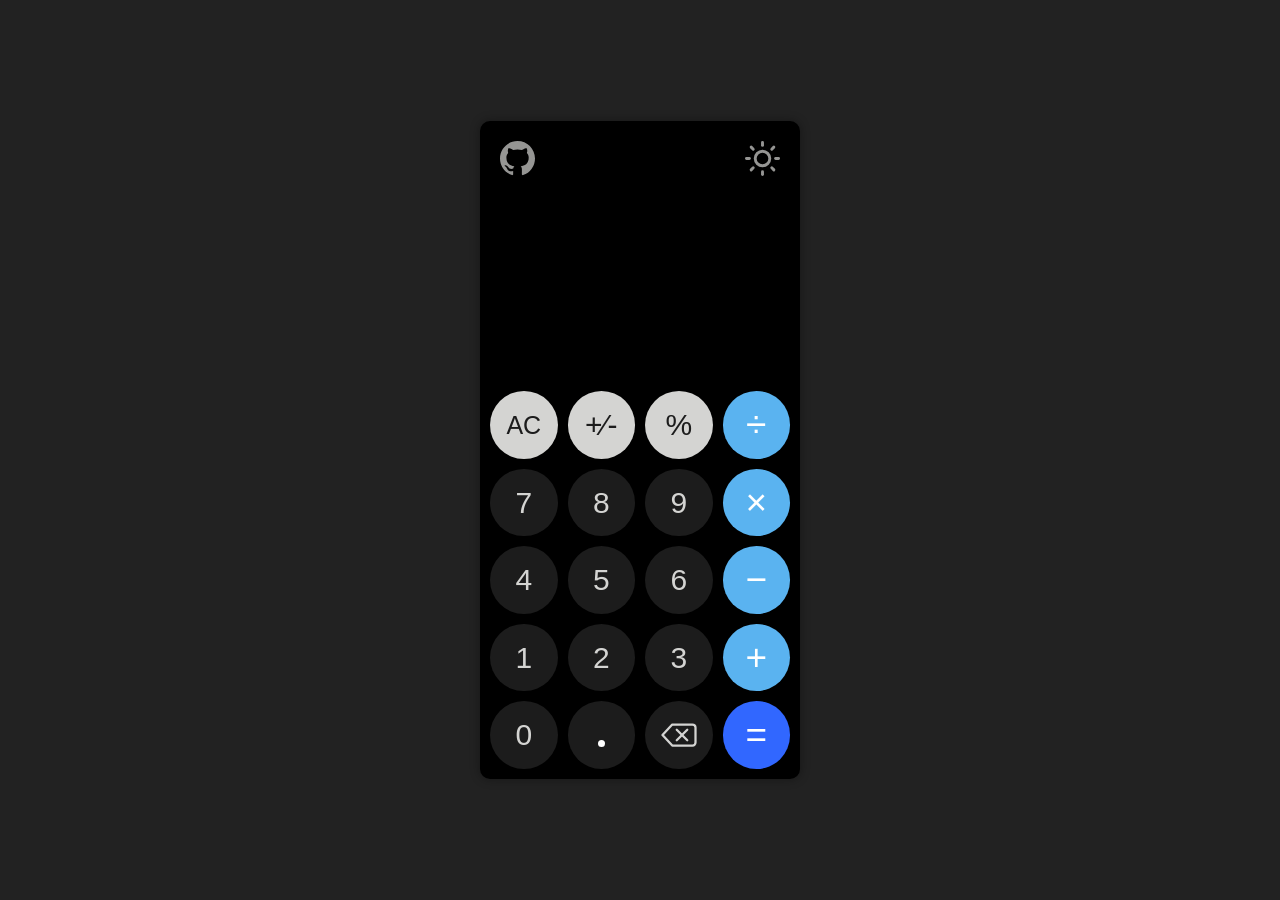
<file: html-src/index.html>
<!DOCTYPE html>
<html lang="en">

<head>
    <meta charset="UTF-8">
    <meta name="viewport" content="width=device-width, initial-scale=1.0, viewport-fit=cover">
    <meta name="description" content="Simple elegant calculator inspired by Google Android Calculator. Dark & light themes, scientific functions, PWA support.">
    <meta name="theme-color" content="#000000" id="meta-theme-color">
    <meta name="apple-mobile-web-app-capable" content="yes">
    <meta name="apple-mobile-web-app-status-bar-style" content="black-translucent">
    <meta name="apple-mobile-web-app-title" content="Calculator">
    <meta name="mobile-web-app-capable" content="yes">
    <meta name="msapplication-TileColor" content="#000000">
    <meta name="msapplication-TileImage" content="icons/icon-144x144.png">

    <!-- Open Graph / Social Preview (Telegram, Facebook, etc.) -->
    <meta property="og:type" content="website">
    <meta property="og:title" content="JustCalculator">
    <meta property="og:description" content="Simple elegant calculator with dark & light themes, scientific functions, and PWA support.">
    <meta property="og:image" content="icons/og-image.png">
    <meta property="og:image:width" content="512">
    <meta property="og:image:height" content="512">

    <!-- Twitter Card -->
    <meta name="twitter:card" content="summary">
    <meta name="twitter:title" content="JustCalculator">
    <meta name="twitter:description" content="Simple elegant calculator with dark & light themes and scientific functions.">
    <meta name="twitter:image" content="icons/og-image.png">

    <link rel="stylesheet" href="./src/css/styles.css">
    <link rel="icon" type="image/x-icon" href="favicon.ico">
    <link rel="icon" type="image/png" sizes="32x32" href="icons/icon-32x32.png">
    <link rel="icon" type="image/png" sizes="16x16" href="icons/icon-16x16.png">
    <link rel="apple-touch-icon" href="icons/apple-touch-icon.png">
    <link rel="manifest" href="manifest.json">
    <title>Calculator</title>
</head>

<body>
    <div class="calculator">
        <div class="top-bar">
            <a href="https://github.com/VlasovAlexey/Just-Calculator" target="_blank" class="icon-btn" id="github-link">
                <svg class="icon-svg" viewBox="0 0 24 24" fill="currentColor"><path d="M12 0C5.37 0 0 5.37 0 12c0 5.31 3.435 9.795 8.205 11.385.6.105.825-.255.825-.57 0-.285-.015-1.23-.015-2.235-3.015.555-3.795-.735-4.035-1.41-.135-.345-.72-1.41-1.23-1.695-.42-.225-1.02-.78-.015-.795.945-.015 1.62.87 1.845 1.23 1.08 1.815 2.805 1.305 3.495.99.105-.78.42-1.305.765-1.605-2.67-.3-5.46-1.335-5.46-5.925 0-1.305.465-2.385 1.23-3.225-.12-.3-.54-1.53.12-3.18 0 0 1.005-.315 3.3 1.23.96-.27 1.98-.405 3-.405s2.04.135 3 .405c2.295-1.56 3.3-1.23 3.3-1.23.66 1.65.24 2.88.12 3.18.765.84 1.23 1.905 1.23 3.225 0 4.605-2.805 5.625-5.475 5.925.435.375.81 1.095.81 2.22 0 1.605-.015 2.895-.015 3.3 0 .315.225.69.825.57A12.02 12.02 0 0 0 24 12c0-6.63-5.37-12-12-12z"/></svg>
            </a>
            <button type="button" onclick="toggleTheme()" class="icon-btn" id="theme-toggle">
                <svg class="icon-svg" id="sun-icon" viewBox="0 0 24 24" fill="none" stroke="currentColor" stroke-width="2" stroke-linecap="round"><circle cx="12" cy="12" r="5"/><line x1="12" y1="1" x2="12" y2="3"/><line x1="12" y1="21" x2="12" y2="23"/><line x1="4.22" y1="4.22" x2="5.64" y2="5.64"/><line x1="18.36" y1="18.36" x2="19.78" y2="19.78"/><line x1="1" y1="12" x2="3" y2="12"/><line x1="21" y1="12" x2="23" y2="12"/><line x1="4.22" y1="19.78" x2="5.64" y2="18.36"/><line x1="18.36" y1="5.64" x2="19.78" y2="4.22"/></svg>
                <svg class="icon-svg" id="moon-icon" viewBox="0 0 24 24" fill="currentColor" style="display:none;"><path d="M21 12.79A9 9 0 1 1 11.21 3 7 7 0 0 0 21 12.79z"/></svg>
            </button>
        </div>
        <input type="text" id="display" class="display" readonly>
        <div id="preview" class="preview"></div>
        <div class="rever-flex">
            <div class="reverse">
                <button onclick="appendToDisplay('o_b')" class="Btn-rvs">(</button>
                <button onclick="appendToDisplay('c_b')" class="Btn-rvs">)</button>
                <button onclick="appendToDisplay('')" class="Btn-rvs">mc</button>
                <button onclick="appendToDisplay('')" class="Btn-rvs">m+</button>
                <button onclick="appendToDisplay('')" class="Btn-rvs">m-</button>
                <button onclick="appendToDisplay('')" class="Btn-rvs">mr</button>
                <button onclick="appendToDisplay('')" class="Btn-rvs">2nd</button>
                <button onclick="appendToDisplay('^2')" class="Btn-rvs">x&#178;</button>
                <button onclick="appendToDisplay('^3')" class="Btn-rvs">x&#179;</button>
                <button onclick="appendToDisplay('^')" class="Btn-rvs">x<sup>y</sup></button>
                <button onclick="appendToDisplay('e^')" class="Btn-rvs">e<sup>x</sup></button>
                <button onclick="appendToDisplay('10^')" class="Btn-rvs">10<sup>x</sup></button>
                <button onclick="appendToDisplay('1/')" class="Btn-rvs">1/x</button>
                <button onclick="appendToDisplay('sqrt')" class="Btn-rvs">&#8730;x</button>
                <button onclick="appendToDisplay('cbrt')" class="Btn-rvs">&#8731;x</button>
                <button onclick="appendToDisplay('abs')" class="Btn-rvs">|x|</button>
                <button onclick="appendToDisplay('ln')" class="Btn-rvs">ln</button>
                <button onclick="appendToDisplay('log10')" class="Btn-rvs">log<sub>10</sub></button>
                <button onclick="Factorial()" class="Btn-rvs">x!</button>
                <button onclick="appendToDisplay('sin')" class="Btn-rvs">sin</button>
                <button onclick="appendToDisplay('cos')" class="Btn-rvs">cos</button>
                <button onclick="appendToDisplay('tan')" class="Btn-rvs">tan</button>
                <button onclick="appendToDisplay('e')" class="Btn-rvs">e</button>
                <button onclick="appendToDisplay('EE')" class="Btn-rvs">EE</button>
                <button onclick="appendToDisplay('')" class="Btn-rvs">Rad</button>
                <button onclick="appendToDisplay('sih')" class="Btn-rvs">sinh</button>
                <button onclick="appendToDisplay('coh')" class="Btn-rvs">cosh</button>
                <button onclick="appendToDisplay('tah')" class="Btn-rvs">tanh</button>
                <button onclick="appendToDisplay('π')" class="Btn-rvs">&pi;</button>
                <button onclick="Rand()" class="Btn-rvs">Rand</button>
            </div>
            <div class="buttons">
                <button onclick="clearDisplay()" class="Btn-clr1 Btn-ac">AC</button>
                <button onclick="appendToDisplay('*(-1)'), calculateResult()" class="Btn-clr1">+&#8725;-</button>
                <button onclick="appendToDisplay('%')" class="Btn-clr1">%</button>
                <button onclick="appendToDisplay('/')" class="Btn-clr3">&divide;</button>
                <button onclick="appendToDisplay('7')" class="Btn-clr2">7</button>
                <button onclick="appendToDisplay('8')" class="Btn-clr2">8</button>
                <button onclick="appendToDisplay('9')" class="Btn-clr2">9</button>
                <button onclick="appendToDisplay('*')" class="Btn-clr3">&times;</button>
                <button onclick="appendToDisplay('4')" class="Btn-clr2">4</button>
                <button onclick="appendToDisplay('5')" class="Btn-clr2">5</button>
                <button onclick="appendToDisplay('6')" class="Btn-clr2">6</button>
                <button onclick="appendToDisplay('-')" class="Btn-clr3">&minus;</button>
                <button onclick="appendToDisplay('1')" class="Btn-clr2">1</button>
                <button onclick="appendToDisplay('2')" class="Btn-clr2">2</button>
                <button onclick="appendToDisplay('3')" class="Btn-clr2">3</button>
                <button onclick="appendToDisplay('+')" class="Btn-clr3">&plus;</button>
                <button onclick="appendToDisplay('0')" class="Btn-clr2">0</button>
                <button onclick="appendToDisplay('.')" class="Btn-clr2">
                    <div class="point"></div>
                </button>
                <button onclick="deleteLast()" class="Btn-clr2 Btn-del"><svg class="del-icon" viewBox="0 0 24 16" fill="none" xmlns="http://www.w3.org/2000/svg"><path d="M7.5 1H21a2 2 0 0 1 2 2v10a2 2 0 0 1-2 2H7.5L1 8 7.5 1Z" stroke="currentColor" stroke-width="1.5" stroke-linejoin="round"/><line x1="10.5" y1="4.5" x2="17.5" y2="11.5" stroke="currentColor" stroke-width="1.5" stroke-linecap="round"/><line x1="17.5" y1="4.5" x2="10.5" y2="11.5" stroke="currentColor" stroke-width="1.5" stroke-linecap="round"/></svg></button>
                <button onclick="calculateResult()" class="Btn-clr3 Btn-eq">=</button>
            </div>
        </div>
    </div>
    <script src="./src/js/script.js"></script>
    <script src="./src/js/math.js"></script>
    <script>
      if ("serviceWorker" in navigator) {
        navigator.serviceWorker.register("sw.js").catch(function() {});
      }
    </script>

</body>

</html>
</file>
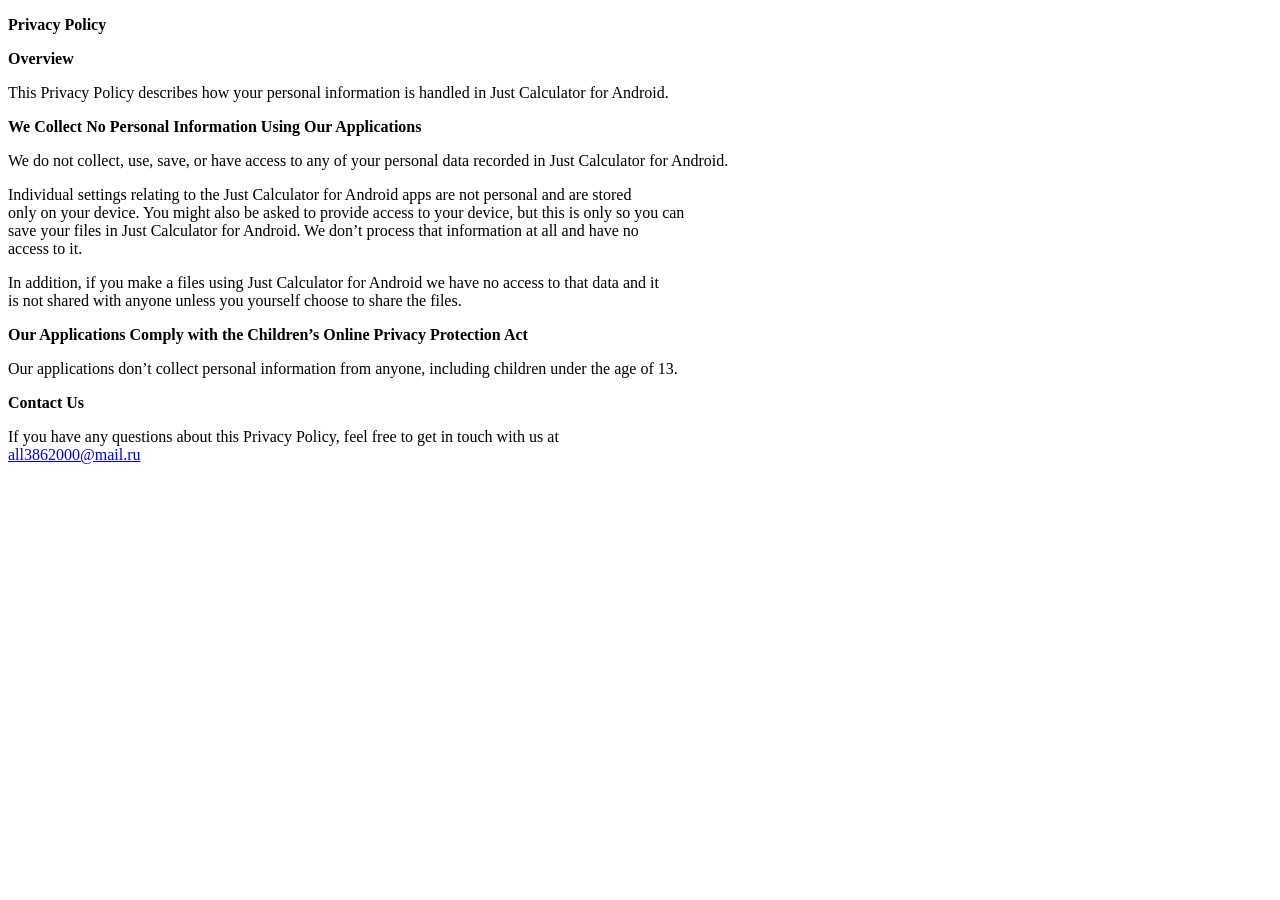
<file: privacy-policy/PrivacyPolicy.html>
<!DOCTYPE html PUBLIC "-//W3C//DTD HTML 4.01 Transitional//EN"
"http://www.w3.org/TR/html4/loose.dtd">
<html><head><title></title>
<meta http-equiv="Content-Type" content="text/html; charset=UTF-8">
</head>
<body>
<div style="page-break-before:always; page-break-after:always"><div><p><b>Privacy Policy<br/></b></p>
<p><b>Overview<br/></b></p>
<p>This Privacy Policy describes how your personal information is handled in Just Calculator for Android.<br/></p>
<p><b>We Collect No Personal Information Using Our Applications<br/></b></p>
<p>We do not collect, use, save, or have access to any of your personal data recorded in Just Calculator for Android.<br/></p>
<p>Individual settings relating to the Just Calculator for Android apps are not personal and are stored <br/>only on your device. You might also be asked to provide access to your device, but this is only so you can<br/>save your files in Just Calculator for Android. We don&#8217;t process that information at all and have no <br/>access to it.<br/></p>
<p>In addition, if you make a files using Just Calculator for Android we have no access to that data and it <br/>is not shared with anyone unless you yourself choose to share the files.<br/></p>
<p><b>Our Applications Comply with the Children&#8217;s Online Privacy Protection Act<br/></b></p>
<p>Our applications don&#8217;t collect personal information from anyone, including children under the age of 13.<br/></p>
<p><b>Contact Us<br/></b></p>
<p>If you have any questions about this Privacy Policy, feel free to get in touch with us at <br/><a href="mailto:all3862000@mail.ru">all3862000@mail.ru</span></a></p>

</div></div>
</body></html>
</file>
<file: html-src/src/css/styles.css>
*,
*::before,
*::after {
  box-sizing: border-box;
}

body {
  display: flex;
  justify-content: center;
  align-items: center;
  height: 100vh;
  margin: 0;
  background-color: #222222;
  overflow: hidden;
  font-family: "Roboto", "Segoe UI", -apple-system, "Helvetica Neue", Arial, sans-serif;
  transition: background-color 0.5s ease;
}

.calculator {
  text-align: center;
  background-color: #000000;
  border-radius: 10px;
  padding: 10px;
  box-shadow: 0px 0px 10px 1px rgba(0, 0, 0, 0.3);
  width: 320px;
  max-width: 100vw;
  transition: background-color 0.5s ease;
}

.top-bar {
  display: flex;
  justify-content: space-between;
  align-items: center;
  padding: 10px 10px 0 10px;
  margin: 0;
}

.icon-btn {
  all: unset;
  cursor: pointer;
  display: flex;
  align-items: center;
  justify-content: center;
  color: #d4d4d2;
  transition: color 0.3s ease, opacity 0.3s ease;
  opacity: 0.7;
}

.icon-btn:hover {
  opacity: 1;
}

.icon-svg {
  width: 35px;
  height: 35px;
}

.display {
  width: 100%;
  height: 150px;
  font-size: 50px;
  font-weight: 300;
  background-color: #000000;
  color: white;
  border: none;
  text-align: right;
  padding-right: 5px;
  margin-top: 20px;
  margin-bottom: 0px;
  overflow: hidden;
  outline: none;
  transition: color 0.1s ease-in-out, background-color 0.5s ease;
}

.preview {
  width: 100%;
  height: 40px;
  font-size: 30px;
  font-weight: 300;
  color: #888888;
  text-align: right;
  overflow: hidden;
  white-space: nowrap;
  padding-right: 5px;
  margin-top: -5px;
  margin-bottom: 10px;
  line-height: 40px;
  transition: color 0.1s ease-in-out;
}

.buttons {
  display: grid;
  grid-template-columns: repeat(4, 1fr);
  grid-gap: 10px;
}

button {
  width: 100%;
  aspect-ratio: 1;
  font-size: 30px;
  border: none;
  border-radius: 100px;
  cursor: pointer;
  text-align: center;
  line-height: 34px;
  min-width: 0;
  -webkit-user-select: none;
  user-select: none;
  transition: background-color 0.1s ease-in-out, transform 0.1s ease-in-out;
}

button:active {
  transform: scale(0.95);
}

.reverse {
  display: none;
}

.Btn-del {
  font-size: 30px;
  display: flex;
  align-items: center;
  justify-content: center;
}

.del-icon {
  width: 36px;
  height: auto;
}

.Btn-clr1 {
  background-color: #d4d4d2;
  color: #1c1c1c;
}

.Btn-clr2 {
  background-color: #1c1c1c;
  color: #d4d4d2;
}

.Btn-clr3 {
  background-color: #5ab3f0;
  color: #ffffff;
  font-size: 37px;
}

.Btn-ac {
  font-size: 25px;
}

.Btn-clr1:active {
  background-color: #cdcbcb;
}

.Btn-clr2:active {
  background-color: #323131;
}

.Btn-clr3:active {
  background-color: #82cdff;
}

.Btn-eq {
  background-color: #3167ff;
}

.Btn-eq:active {
  background-color: #5a8aff;
}

.point {
  width: 7px;
  height: 7px;
  border-radius: 50%;
  background: #fff;
  margin: 30% auto 0;
}

@media (max-width: 480px) {
  body {
    background-color: #000000;
  }

  .calculator {
    border-radius: 0px;
    padding: 5px;
    width: 100vw;
    height: 100dvh;
    display: flex;
    flex-direction: column;
    justify-content: flex-end;
  }

  .display {
    width: 100%;
    flex: 0 0 auto;
    height: auto;
    min-height: 60px;
    font-size: 70px;
    padding-right: 5px;
    margin-bottom: 0px;
    margin-top: auto;
  }

  .preview {
    font-size: 40px;
    height: 50px;
    line-height: 50px;
    flex-shrink: 0;
    margin-top: -5px;
    margin-bottom: 10px;
  }

  .buttons {
    grid-gap: 10px;
    flex-shrink: 0;
  }

  button {
    aspect-ratio: auto;
    height: 9vh;
    font-size: min(35px, 8vw);
    line-height: 9vh;
  }

  .Btn-clr3 {
    font-size: min(42px, 9vw);
  }

  .Btn-clr1 {
    font-size: min(25px, 6vw);
  }
}

@media (max-width: 380px) {
  .calculator {
    padding: 5px;
  }

  .display {
    font-size: 60px;
  }

  button {
    font-size: 30px;
  }
}

@media (max-height: 480px) and (min-width: 481px) {
  body {
    background-color: #000000;
  }

  .icon-svg {
    width: 25px;
    height: 25px;
  }

  .top-bar {
    padding: 5px 5px 0 5px;
  }

  .rever-flex {
    display: flex;
    width: 100%;
  }

  .reverse {
    display: grid;
    grid-template-columns: repeat(6, 1fr);
    grid-gap: 8px;
    flex: 3;
    min-width: 0;
    overflow: hidden;
  }

  .buttons {
    margin-left: 10px;
    flex: 2;
    min-width: 0;
    min-height: 0;
    overflow: hidden;
    grid-template-rows: repeat(5, 1fr);
    grid-gap: 8px;
  }

  .calculator {
    border-radius: 0px;
    padding: 5px;
    width: 100vw;
    height: 100vh;
    display: flex;
    flex-direction: column;
  }

  .display {
    width: 100%;
    flex: 0 0 auto;
    height: auto;
    min-height: 50px;
    font-size: 45px;
    margin: 10px 0 0 0;
    padding: 5px;
  }

  .rever-flex {
    flex: 1;
    min-height: 0;
  }

  button {
    aspect-ratio: auto;
    height: 100%;
    font-size: min(28px, 3vw);
    line-height: normal;
  }

  .Btn-rvs {
    background-color: #191919;
    color: #d4d4d2;
    font-size: min(20px, 2.2vw);
  }

  .Btn-clr3 {
    font-size: min(35px, 3.5vw);
  }

  .Btn-clr1 {
    font-size: min(25px, 3vw);
  }

  .point {
    width: 5px;
    height: 5px;
  }
}

@media (max-height: 380px) and (min-width: 481px) {
  .buttons {
    margin-left: 9px;
    grid-gap: 7px;
  }

  .display {
    min-height: 40px;
    font-size: 40px;
  }

  .reverse {
    grid-gap: 7px;
  }

  .Btn-rvs {
    font-size: min(15px, 2vw);
  }

  button {
    font-size: min(22px, 2.5vw);
  }

  .Btn-clr3 {
    font-size: min(28px, 3vw);
  }

  .Btn-clr1 {
    font-size: min(20px, 2.5vw);
  }
}

@media (max-height: 480px) and (max-width: 480px) {
  .calculator {
    height: 100dvh;
  }

  button {
    aspect-ratio: auto;
    height: calc((100dvh - 120px) / 5 - 10px);
    line-height: calc((100dvh - 120px) / 5 - 10px);
  }
}

/* ===== Light Theme ===== */
body.light-theme {
  background-color: #e0e0e0;
}

body.light-theme .calculator {
  background-color: #f5f5f5;
}

body.light-theme .display {
  background-color: #f5f5f5;
  color: #1c1c1c;
}

body.light-theme .preview {
  color: #666666;
}

body.light-theme .Btn-clr1 {
  background-color: #a5a5a3;
  color: #ffffff;
}

body.light-theme .Btn-clr1:active {
  background-color: #8e8e8c;
}

body.light-theme .Btn-clr2 {
  background-color: #ffffff;
  color: #1c1c1c;
}

body.light-theme .Btn-clr2:active {
  background-color: #e0e0e0;
}

body.light-theme .point {
  background: #1c1c1c;
}

body.light-theme .Btn-rvs {
  background-color: #e8e8e8;
  color: #1c1c1c;
}

body.light-theme .icon-btn {
  color: #a5a5a3;
}

@media (max-width: 480px) {
  body.light-theme {
    background-color: #f5f5f5;
  }
}

@media (max-height: 480px) and (min-width: 481px) {
  body.light-theme {
    background-color: #f5f5f5;
  }
}
</file>
